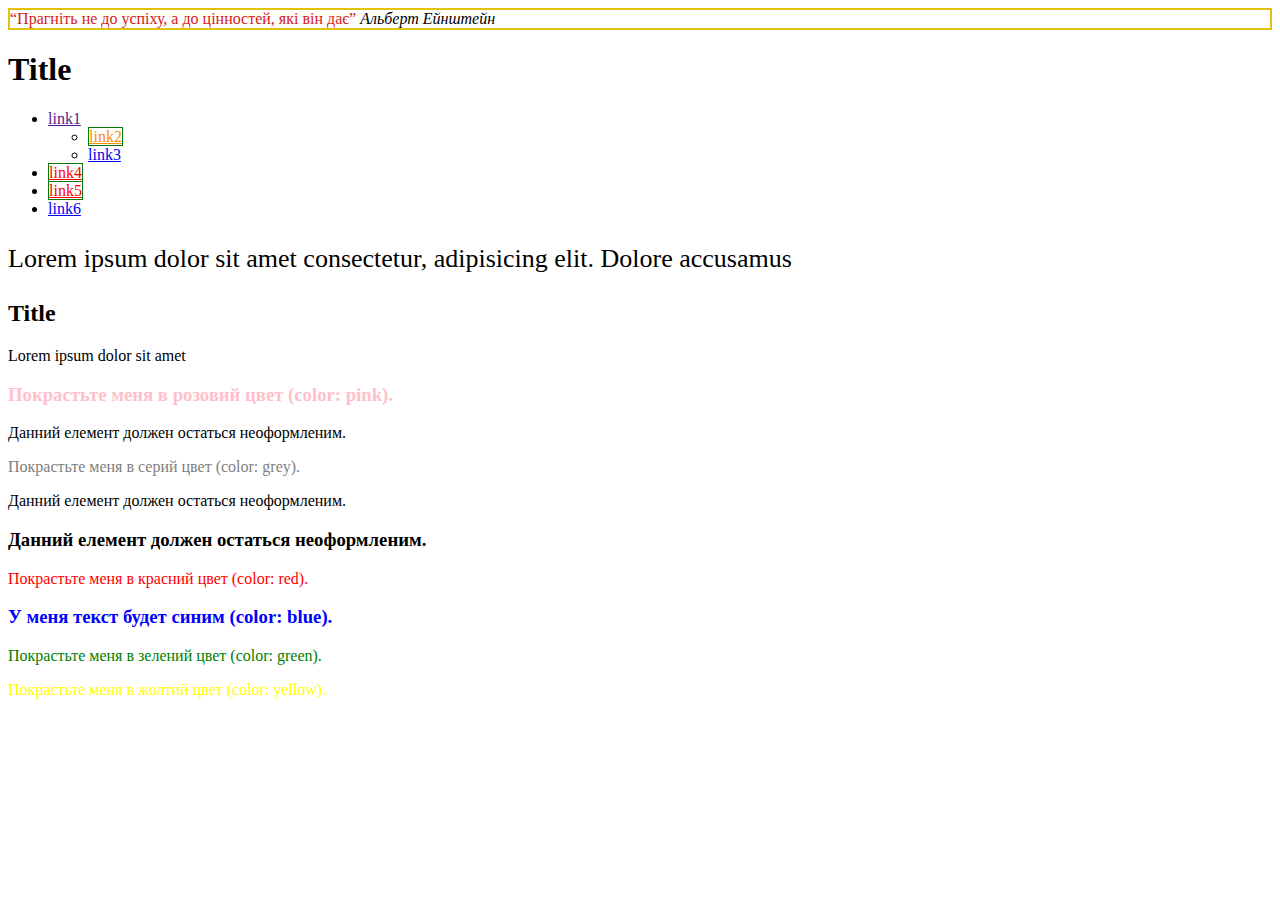
<file: урок 2/index.html>
<!DOCTYPE html>
<html lang="en">
<head>
   <meta charset="UTF-8">
   <meta name="viewport" content="width=device-width, initial-scale=1.0">
   <link rel="stylesheet" href="style.css">
   <title>Document</title>
   <style>
    q {
      color: #1c48c1;
    }  
   </style>
</head>
<body>

   <!------------------------------------------Перший рівень-------------------------------------------------------------->

   <div style="border: 2px solid #e2c20c;">
      <q style="color:#d51b1b">Прагніть не до успіху, а до цінностей, які він дає</q>
      <cite>Альберт  Ейнштейн</cite>
   </div>

   <!------------------------------------------Другий рівень-------------------------------------------------------------->
   
   <div class="holder">
      <h1>Title</h1>
      <ul class="list">
         <li>
            <a href="">link1</a>
            <ul>
               <li><a class="link-two title" title="youtube" href="https://www.youtube.com/">link2</a></li>
               <li><a href="#">link3</a></li>
            </ul>
         </li>
         <li><a class="link title" title="youtube" href="https://www.youtube.com/">link4</a></li>
         <li><a class="link title" href="https://validator.w3.org/" title="link">link5</a></li>
         <li><a href="#">link6</a></li>
      </ul>
      <p>Lorem ipsum dolor sit amet consectetur, adipisicing elit. Dolore accusamus</p>
      <h2>Title</h2>
      <p>Lorem ipsum dolor sit amet</p>
   </div> 

   <!------------------------------------------Третій рівень-------------------------------------------------------------->

   <div class="text-box">
      <h3>Покрастьте меня в розовий цвет (color: pink).</h3>
      <p>Данний елемент должен остаться неоформленим.</p>
      <p id="greycol">Покрастьте меня в серий цвет (color: grey).</p>
      <div>Данний елемент должен остаться неоформленим.</div>
      <h3>Данний елемент должен остаться неоформленим.</h3>
      <div>
         <p>Покрастьте меня в красний цвет (color: red).</p>
      </div>
      <h3 title="text">У меня текст будет синим (color: blue).</h3>
      <p>Покрастьте меня в зелений цвет (color: green).</p>
      <p class="yellow">Покрастьте меня в жолтий цвет (color: yellow).</p>
   </div>
   
</body>
</html>
</file>
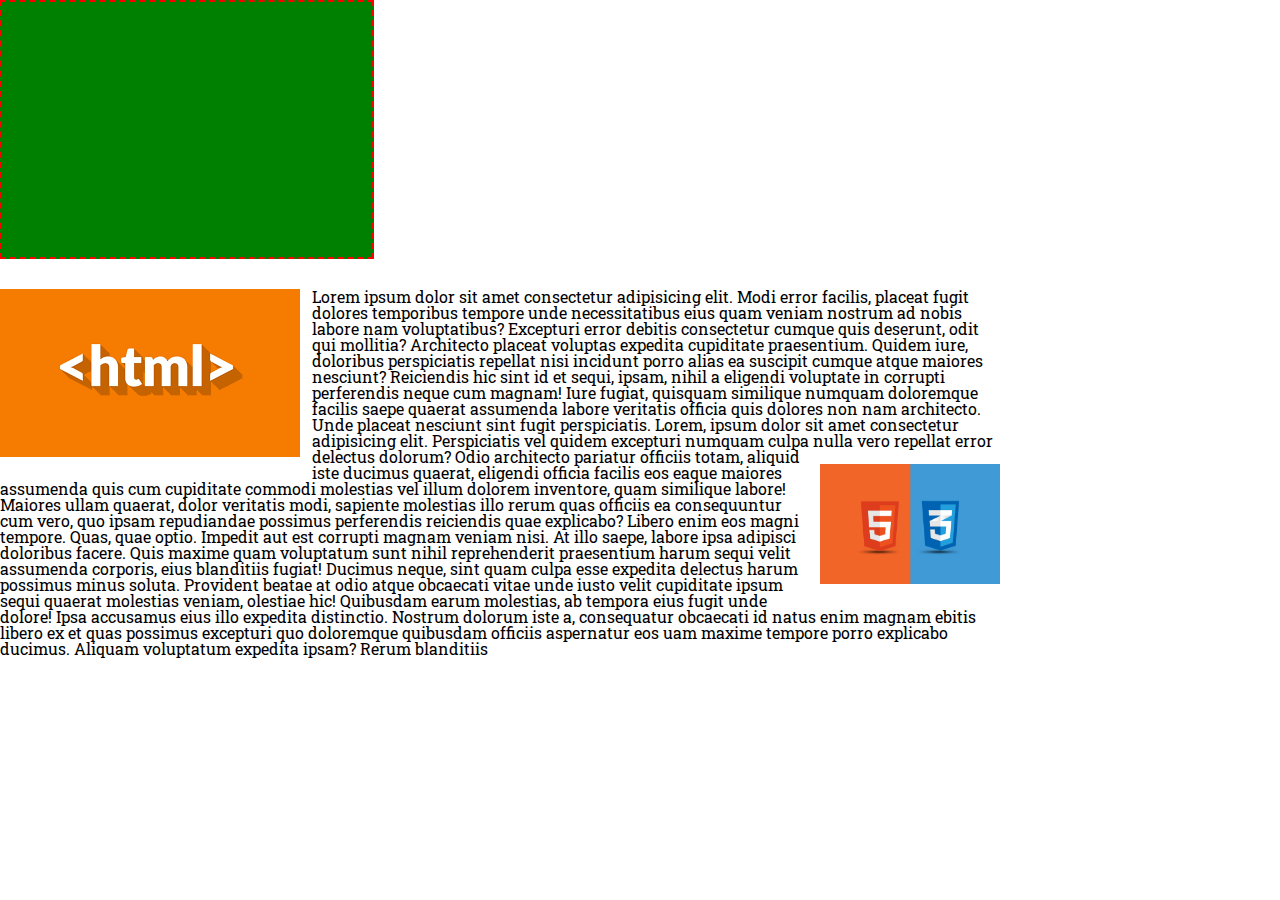
<file: урок 3/1-2-3 рівень/index.html>
<!DOCTYPE html>
<html lang="en">
<head>
    <meta charset="UTF-8">
    <meta name="viewport" content="width=device-width, initial-scale=1.0">
    <link rel="preconnect" href="https://fonts.googleapis.com">
    <link rel="preconnect" href="https://fonts.gstatic.com" crossorigin>
    <link href="https://fonts.googleapis.com/css2?family=Roboto+Slab&display=swap" rel="stylesheet">
    <link rel="stylesheet" href="./css/reset.css">
    <link rel="stylesheet" href="./css/style.css">
    <title>Document</title>
</head>
<body>
     <div class="bloc"></div>
     <!-- ----------------------------- -->
     <img src="./img/html.png" alt="html">
     <div class="text-bloc">
        Lorem ipsum dolor sit amet consectetur adipisicing elit. Modi error facilis, placeat 
        fugit dolores temporibus tempore unde necessitatibus eius quam veniam nostrum ad nobis
        labore nam voluptatibus? Excepturi error debitis consectetur cumque quis deserunt, odit
        qui mollitia? Architecto placeat voluptas expedita cupiditate praesentium. Quidem iure,
        doloribus perspiciatis repellat nisi incidunt porro alias ea suscipit cumque atque
        maiores nesciunt? Reiciendis hic sint id et sequi, ipsam, nihil a eligendi voluptate
        in corrupti perferendis neque cum magnam! Iure fugiat, quisquam similique numquam 
        doloremque facilis saepe quaerat assumenda labore veritatis officia quis dolores non 
        nam architecto. Unde placeat nesciunt sint fugit perspiciatis.
        Lorem, ipsum dolor sit amet consectetur adipisicing elit. Perspiciatis vel quidem excepturi
        numquam culpa nulla vero repellat error delectus dolorum? Odio architecto pariatur officiis
        <img class="bloc-img" src="./img/html-css.png" alt="logo html-css">
        totam, aliquid iste ducimus quaerat, eligendi officia facilis eos eaque maiores assumenda 
        quis cum cupiditate commodi molestias vel illum dolorem inventore, quam similique labore! 
        Maiores ullam quaerat, dolor veritatis modi, sapiente molestias illo rerum quas officiis ea
        consequuntur cum vero, quo ipsam repudiandae possimus perferendis reiciendis quae explicabo?
        Libero enim eos magni tempore. Quas, quae optio. Impedit aut est corrupti magnam veniam nisi.
        At illo saepe, labore ipsa adipisci doloribus facere. Quis maxime quam voluptatum sunt nihil
        reprehenderit praesentium harum sequi velit assumenda corporis, eius blanditiis fugiat! Ducimus
        neque, sint quam culpa esse expedita delectus harum possimus minus soluta. Provident beatae at
        odio atque obcaecati vitae unde iusto velit cupiditate ipsum sequi quaerat molestias veniam, 
        olestiae hic! Quibusdam earum molestias, ab tempora eius fugit unde dolore! Ipsa accusamus eius
        illo expedita distinctio. Nostrum dolorum iste a, consequatur obcaecati id natus enim magnam 
        ebitis libero ex et quas possimus excepturi quo doloremque quibusdam officiis aspernatur eos 
        uam maxime tempore porro explicabo ducimus. Aliquam voluptatum expedita ipsam? Rerum blanditiis
        
     </div>
</body>
</html>
</file>
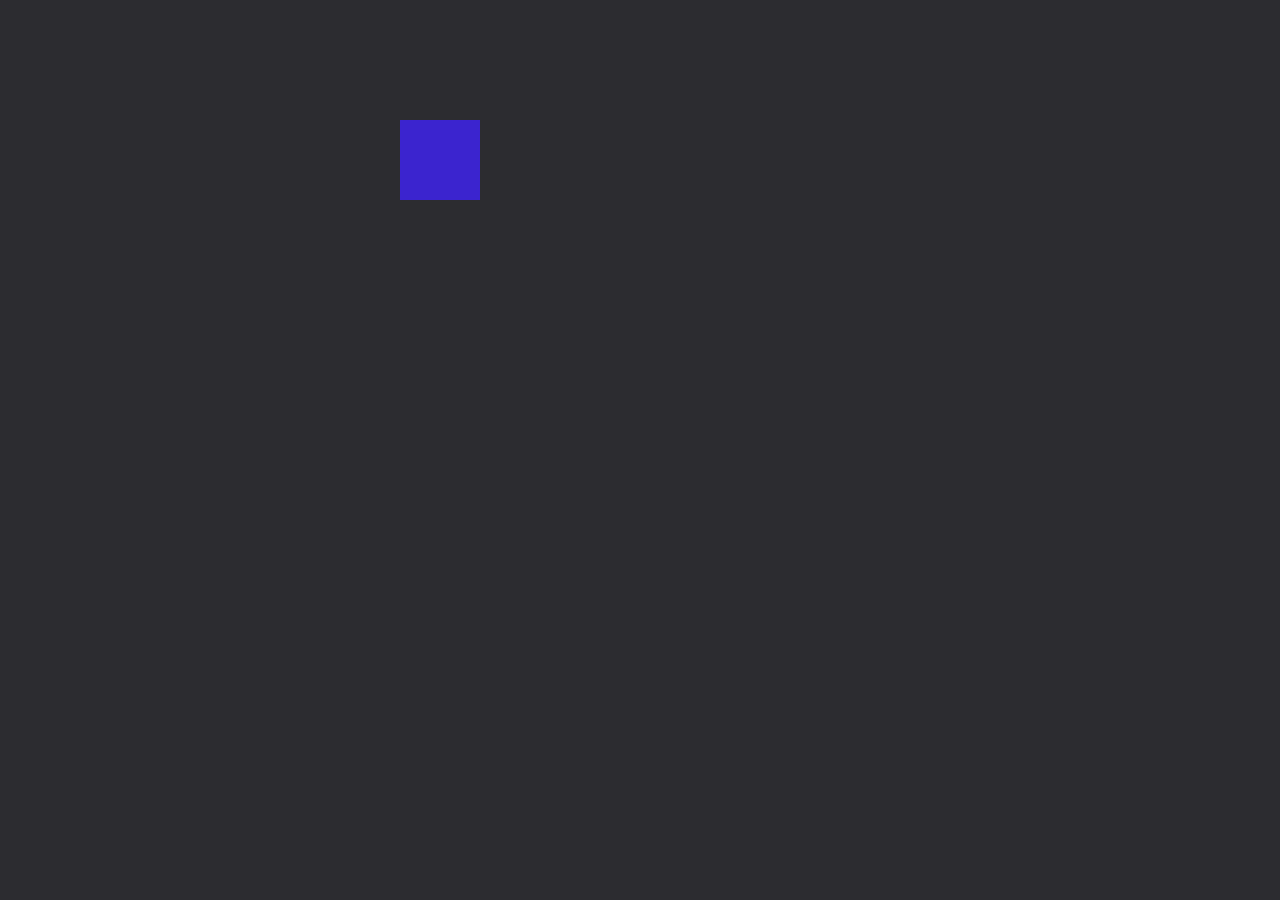
<file: урок 4/анімація/index.html>
<!DOCTYPE html>
<html lang="en">
<head>
    <meta charset="UTF-8">
    <meta name="viewport" content="width=device-width, initial-scale=1.0">
    <link rel="stylesheet" href="./style.css">
    <title>Document</title>
</head>
<body>
            <div class="daughter-block"></div>
</body>
</html>
</file>
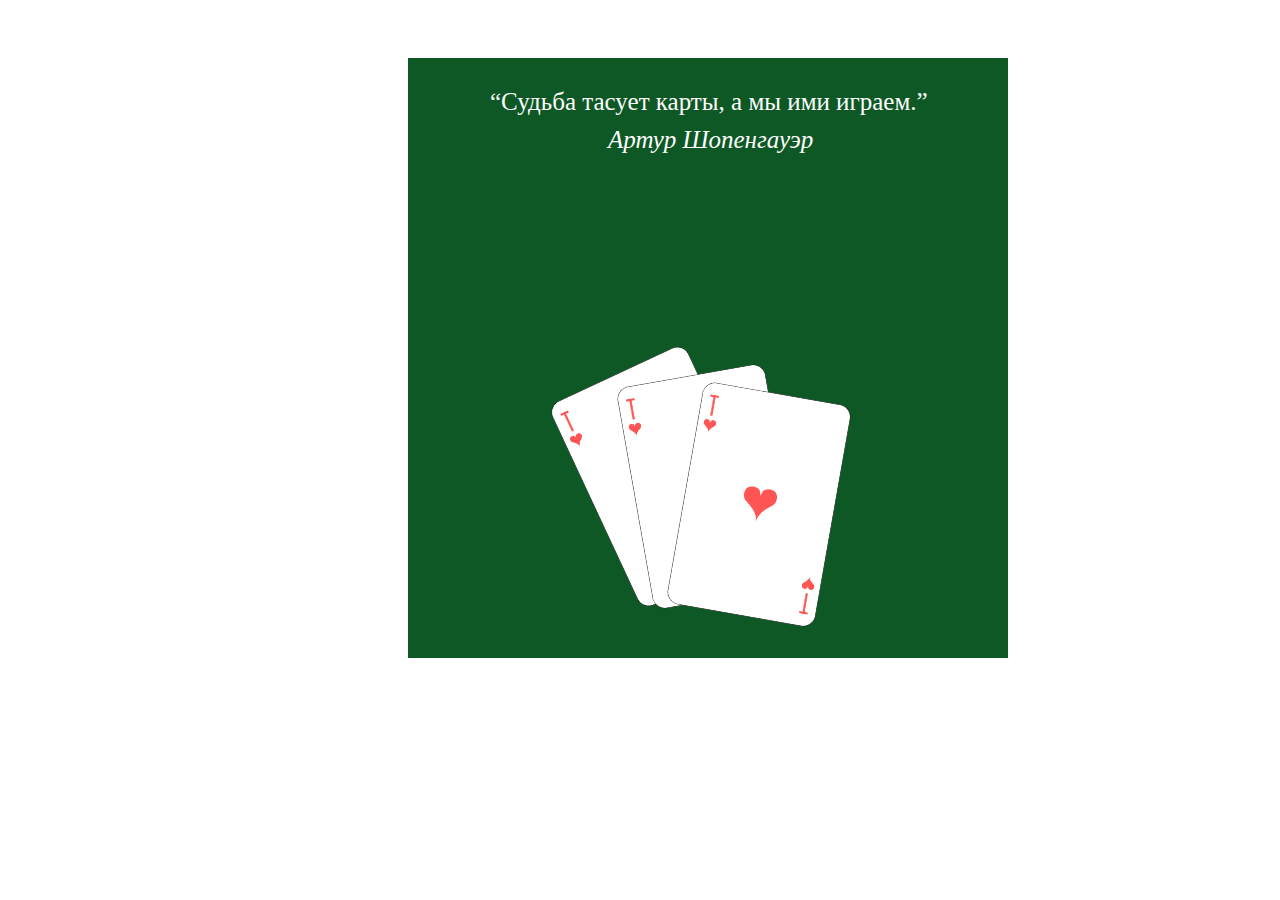
<file: урок 4/карти/index.html>
<!DOCTYPE html>
<html lang="en">
<head>
    <meta charset="UTF-8">
    <meta name="viewport" content="width=device-width, initial-scale=1.0">
    <link rel="stylesheet" href="./style.css">
    <title>Document</title>
</head>
<body>
    <div class="my-bloc">
        <q>Судьба тасует карты, а мы ими играем.</q>
        <cite>Артур Шопенгауэр</cite>
        <img src="./imges/playing-card.png" alt=" гральна карта">
        <img src="./imges/playing-card.png" alt=" гральна карта">
        <img src="./imges/playing-card.png" alt=" гральна карта">
    </div>
</body>
</html>
</file>
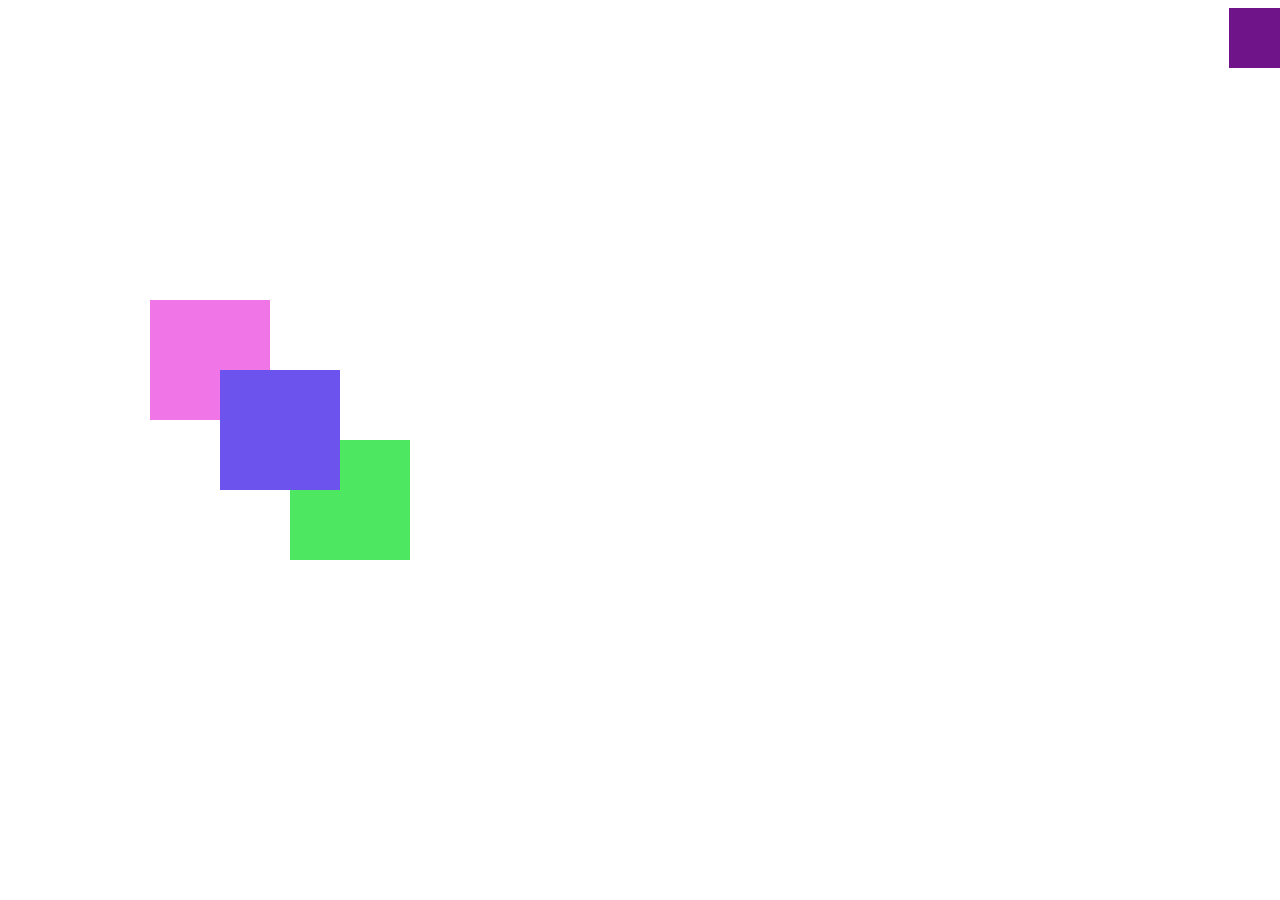
<file: урок 4/квадрати/index.html>
<!DOCTYPE html>
<html lang="en">
<head>
    <meta charset="UTF-8">
    <meta name="viewport" content="width=device-width, initial-scale=1.0">
    <link rel="stylesheet" href="./style.css">
    <title>Document</title>
</head>
<body>
    <div class="block" tabindex="2"></div>
	<div class="block-two" tabindex="1"></div>
	<div class="block-three" tabindex="3"></div>
    <!-- -------------------------------------------------------------- -->
    <div class="my-bloc" tabindex="5"></div>
</body>
</html>
</file>
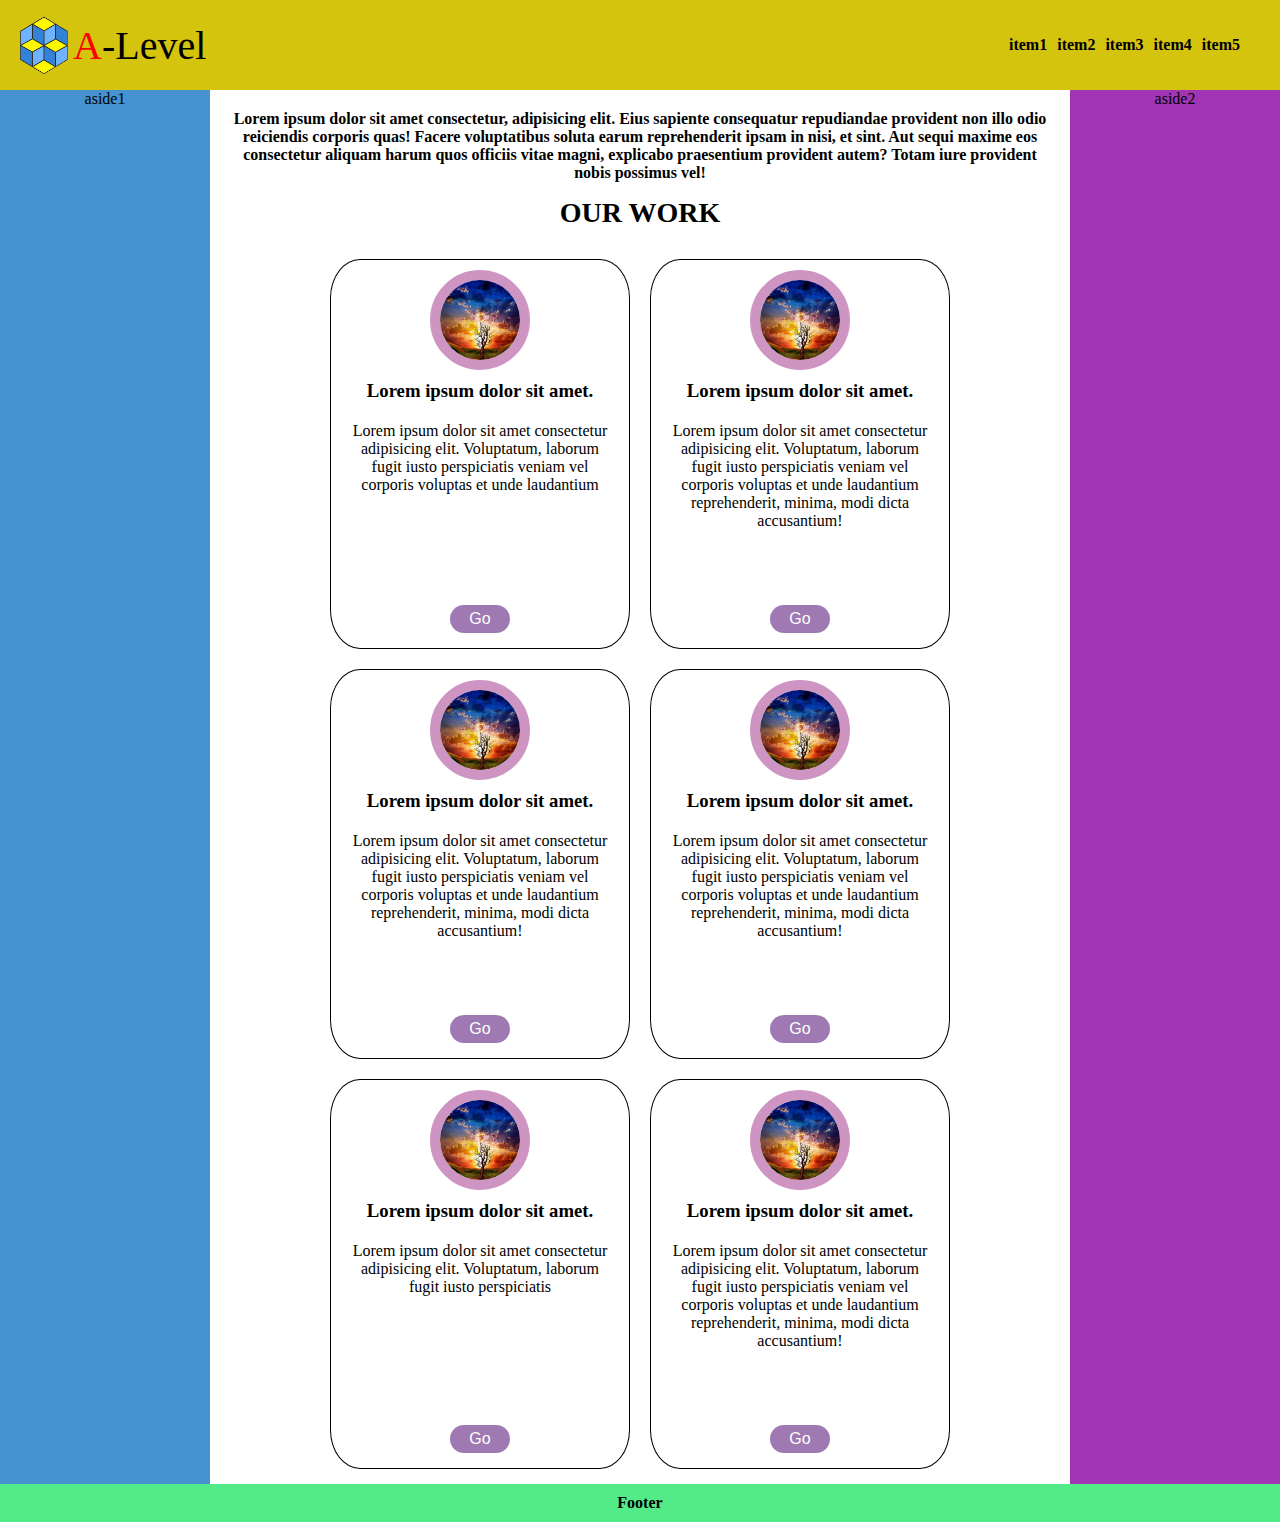
<file: урок 5/site/index.html>
<!DOCTYPE html>
<html lang="en">
<head>
    <meta charset="UTF-8">
    <meta name="viewport" content="width=device-width, initial-scale=1.0">
    <link rel="stylesheet" href="./style.css">
    <title>Document</title>
</head>
<body>
    <header class="header">
        <div class="header-logo">
            <img src="./img/logo.svg" alt="logo">
            <a target="_blank" href="https://a-level.com.ua/">A-Level</a>
        </div>
        <nav >
            <ul class="navigation">
                <li><a href="#">item1</a></li>
                <li><a href="#">item2</a></li>
                <li><a href="#">item3</a></li>
                <li><a href="#">item4</a></li>
                <li><a href="#">item5</a></li>
            </ul>
        </nav>
    </header>
    <div class="container">
        <aside class="colum-one">aside1</aside>
    <main class="main">
        <p>
            Lorem ipsum dolor sit amet consectetur, adipisicing elit. Eius sapiente consequatur repudiandae provident
            non illo odio reiciendis corporis quas! Facere voluptatibus soluta earum reprehenderit ipsam in nisi, 
            et sint. Aut sequi maxime eos consectetur aliquam harum quos officiis vitae magni, explicabo praesentium 
            provident autem? Totam iure provident nobis possimus vel!
        </p>
        <h1>OUR WORK</h1>
        <div class="my-bloc">
            <div class="bloc-card">
                <img src="./img/tree.jpg" alt="">
                <h3>Lorem ipsum dolor sit amet.</h3>
                <p>
                    Lorem ipsum dolor sit amet consectetur adipisicing 
                    elit. Voluptatum, laborum fugit iusto perspiciatis 
                    veniam vel corporis voluptas et unde laudantium
                </p>
                <button>Go</button>
            </div>
            <div class="bloc-card">
                <img src="./img/tree.jpg" alt="">
                <h3>Lorem ipsum dolor sit amet.</h3>
                <p>
                    Lorem ipsum dolor sit amet consectetur adipisicing 
                    elit. Voluptatum, laborum fugit iusto perspiciatis 
                    veniam vel corporis voluptas et unde laudantium
                     reprehenderit, minima, modi dicta accusantium!
                </p>
                <button>Go</button>
            </div>
            <div class="bloc-card">
                <img src="./img/tree.jpg" alt="">
                <h3>Lorem ipsum dolor sit amet.</h3>
                <p>
                    Lorem ipsum dolor sit amet consectetur adipisicing 
                    elit. Voluptatum, laborum fugit iusto perspiciatis 
                    veniam vel corporis voluptas et unde laudantium
                     reprehenderit, minima, modi dicta accusantium!
                </p>
                <button>Go</button>
            </div>
            <div class="bloc-card">
                <img src="./img/tree.jpg" alt="">
                <h3>Lorem ipsum dolor sit amet.</h3>
                <p>
                    Lorem ipsum dolor sit amet consectetur adipisicing 
                    elit. Voluptatum, laborum fugit iusto perspiciatis 
                    veniam vel corporis voluptas et unde laudantium
                     reprehenderit, minima, modi dicta accusantium!
                </p>
                <button>Go</button>
            </div>
            <div class="bloc-card">
                <img src="./img/tree.jpg" alt="">
                <h3>Lorem ipsum dolor sit amet.</h3>
                <p>
                    Lorem ipsum dolor sit amet consectetur adipisicing 
                    elit. Voluptatum, laborum fugit iusto perspiciatis 
                </p>
                <button>Go</button>
            </div>
            <div class="bloc-card">
                <img src="./img/tree.jpg" alt="">
                <h3>Lorem ipsum dolor sit amet.</h3>
                <p>
                    Lorem ipsum dolor sit amet consectetur adipisicing 
                    elit. Voluptatum, laborum fugit iusto perspiciatis 
                    veniam vel corporis voluptas et unde laudantium
                     reprehenderit, minima, modi dicta accusantium!
                </p>
                <button>Go</button>
            </div>
        </div>
        
    </main>
    <aside class="colunm-two">aside2</aside>
    </div>
    <footer><p>Footer</p></footer>
</body>
</html>
</file>
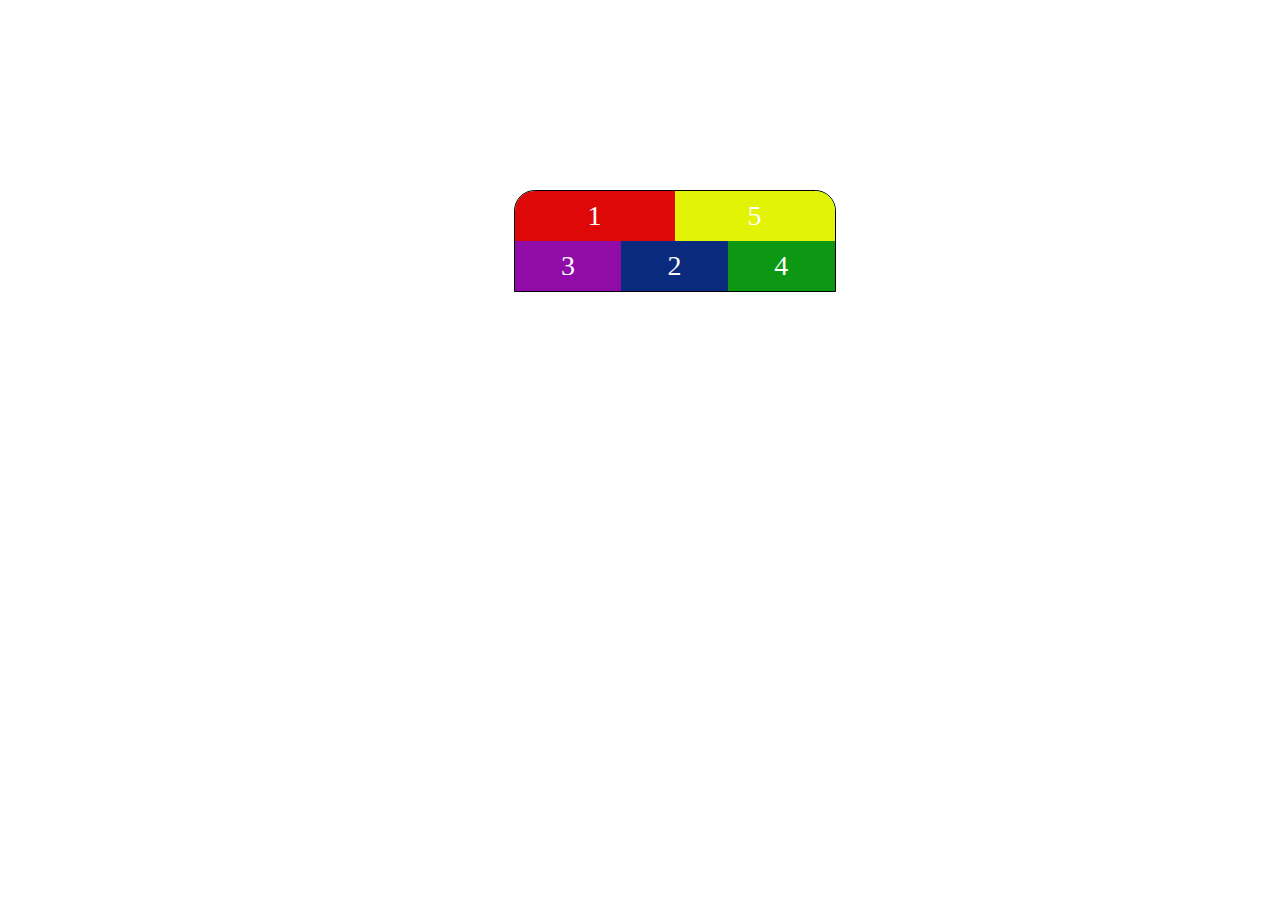
<file: урок 5/рівень3/index.html>
<!DOCTYPE html>
<html lang="en">
<head>
    <meta charset="UTF-8">
    <meta name="viewport" content="width=device-width, initial-scale=1.0">
    <link rel="stylesheet" href="./style.css">
    <title>Document</title>
</head>
<body>
    <div class="bloc">
        <div class="square-one">1</div>
        <div class="square-two">2</div>
        <div class="square-three">3</div>
        <div class="square-four">4</div>
        <div class="square-five">5</div>
    </div>
    
</body>
</html>
</file>
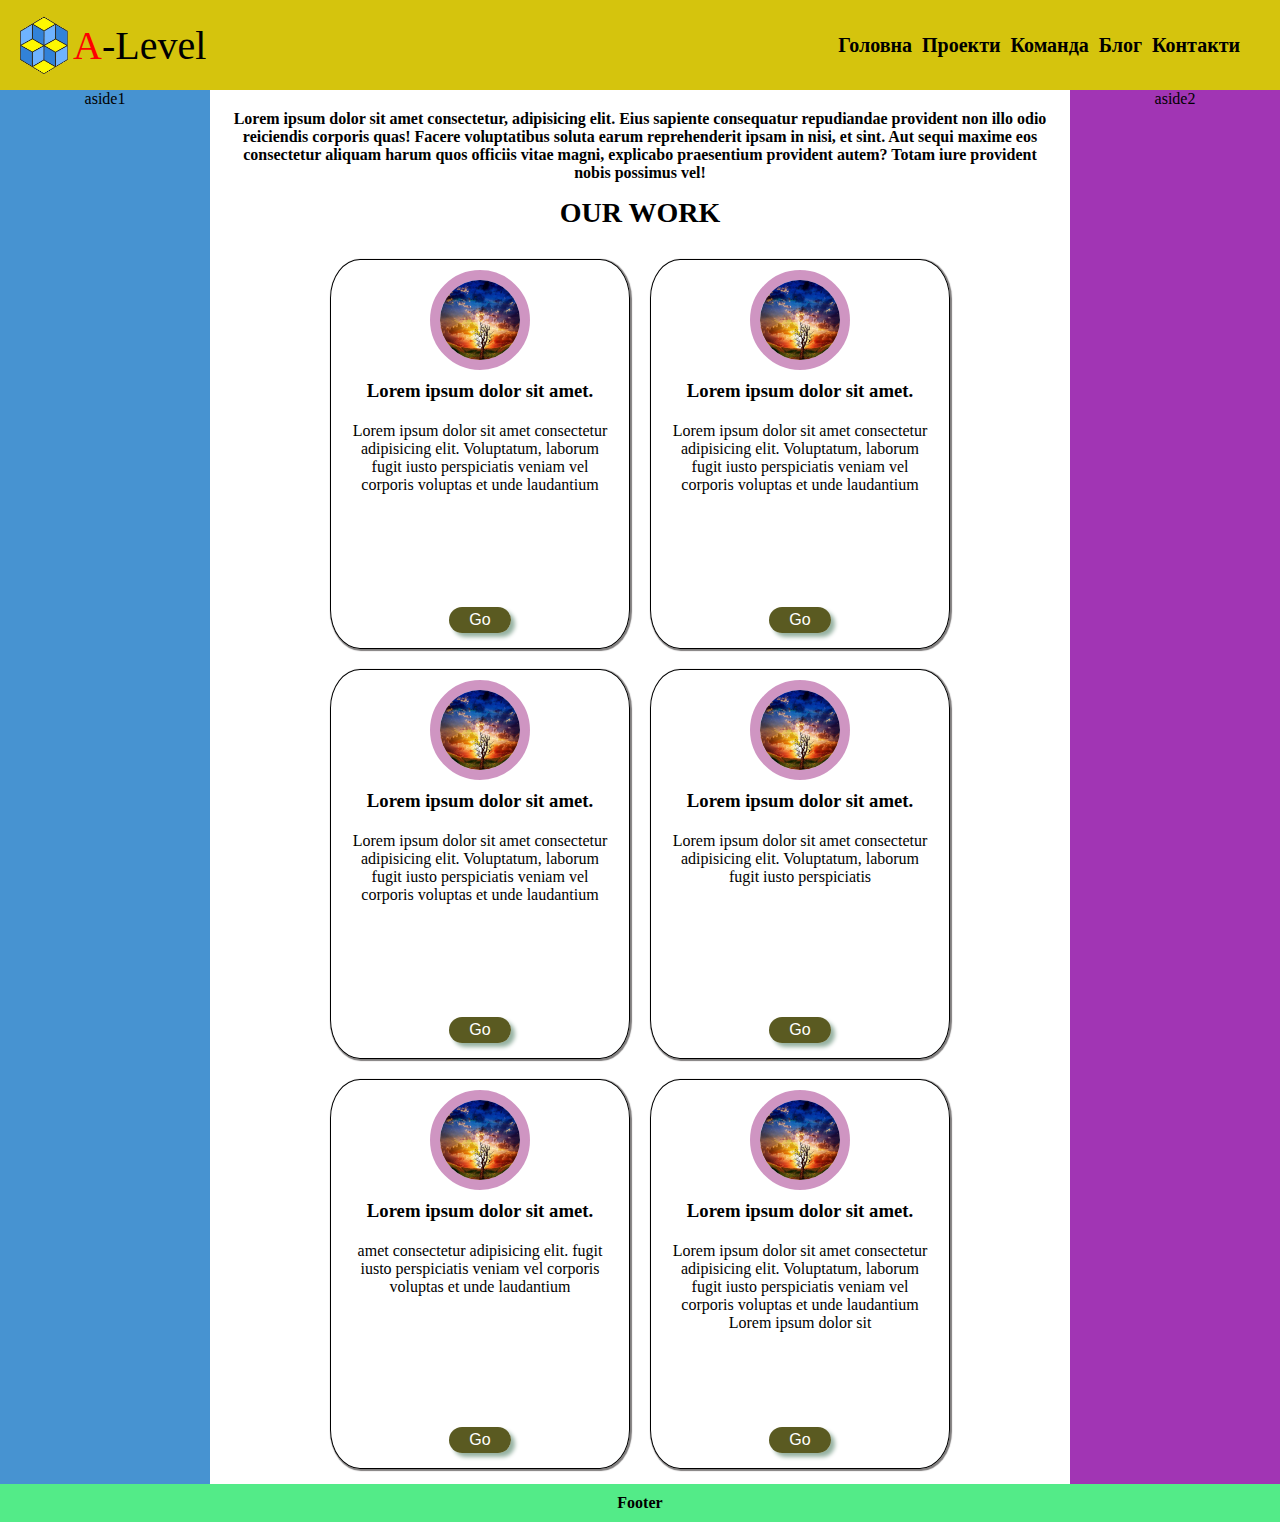
<file: урок 6/Desktop First/index.html>
<!DOCTYPE html>
<html lang="en">
<head>
    <meta charset="UTF-8">
    <meta name="viewport" content="width=device-width, initial-scale=1.0">
    <link rel="stylesheet" href="./style.css">
    <title>Document</title>
</head>
<body>
    <header class="header">
        <div class="header-logo">
            <img src="./img/logo.svg" alt="logo">
            <a target="_blank" href="https://a-level.com.ua/">A-Level</a>
        </div>
        <nav  class="main-nav hamburger-menu">
            <input id="menu__toggle" type="checkbox" />
            <label class="menu__btn" for="menu__toggle">
              <span></span>
            </label>
            <ul class="menu__box navigation ">
                <li><a class="menu__item" href="#">Головна</a></li>
                <li><a class="menu__item" href="#">Проекти</a></li>
                <li><a class="menu__item" href="#">Команда</a></li>
                <li><a class="menu__item" href="#">Блог</a></li>
                <li><a class="menu__item" href="#">Контакти</a></li>
            </ul>
        </nav>
    </header>
    <div class="container">
        <aside class="colum-one">aside1</aside>
    <main class="main">
        <p>
            Lorem ipsum dolor sit amet consectetur, adipisicing elit. Eius sapiente consequatur repudiandae provident
            non illo odio reiciendis corporis quas! Facere voluptatibus soluta earum reprehenderit ipsam in nisi, 
            et sint. Aut sequi maxime eos consectetur aliquam harum quos officiis vitae magni, explicabo praesentium 
            provident autem? Totam iure provident nobis possimus vel!
        </p>
        <h1>OUR WORK</h1>
        <div class="my-bloc">
            <div class="bloc-card">
                <div class="card-basis"><img src="./img/tree.jpg" alt="">
                    <h3>Lorem ipsum dolor sit amet.</h3>
                    <p>
                        Lorem ipsum dolor sit amet consectetur adipisicing 
                        elit. Voluptatum, laborum fugit iusto perspiciatis 
                        veniam vel corporis voluptas et unde laudantium
                    </p>
                </div>
                <div class="card-btn">
                    <button>Go</button>
                </div>
            </div>
            <div class="bloc-card">
                <div class="card-basis"><img src="./img/tree.jpg" alt="">
                    <h3>Lorem ipsum dolor sit amet.</h3>
                    <p>
                        Lorem ipsum dolor sit amet consectetur adipisicing 
                        elit. Voluptatum, laborum fugit iusto perspiciatis 
                        veniam vel corporis voluptas et unde laudantium
                    </p>
                </div>
                <div class="card-btn">
                    <button>Go</button>
                </div>
            </div>
            <div class="bloc-card">
                <div class="card-basis"><img src="./img/tree.jpg" alt="">
                    <h3>Lorem ipsum dolor sit amet.</h3>
                    <p>
                        Lorem ipsum dolor sit amet consectetur adipisicing 
                        elit. Voluptatum, laborum fugit iusto perspiciatis 
                        veniam vel corporis voluptas et unde laudantium
                    </p>
                </div>
                <div class="card-btn">
                    <button>Go</button>
                </div>
            </div>
            <div class="bloc-card">
                <div class="card-basis"><img src="./img/tree.jpg" alt="">
                    <h3>Lorem ipsum dolor sit amet.</h3>
                    <p>
                        Lorem ipsum dolor sit amet consectetur adipisicing 
                        elit. Voluptatum, laborum fugit iusto perspiciatis 
                    </p>
                </div>
                <div class="card-btn">
                    <button>Go</button>
                </div>
            </div>
            <div class="bloc-card">
                <div class="card-basis"><img src="./img/tree.jpg" alt="">
                    <h3>Lorem ipsum dolor sit amet.</h3>
                    <p>
                         amet consectetur adipisicing 
                        elit.  fugit iusto perspiciatis 
                        veniam vel corporis voluptas et unde laudantium
                    </p>
                </div>
                <div class="card-btn">
                    <button>Go</button>
                </div>
            </div>
            <div class="bloc-card">
                <div class="card-basis"><img src="./img/tree.jpg" alt="">
                    <h3>Lorem ipsum dolor sit amet.</h3>
                    <p>
                        Lorem ipsum dolor sit amet consectetur adipisicing 
                        elit. Voluptatum, laborum fugit iusto perspiciatis 
                        veniam vel corporis voluptas et unde laudantium
                        Lorem ipsum dolor sit 
                    </p>
                </div>
                <div class="card-btn">
                    <button>Go</button>
                </div>
            </div>

            
        
    </main>
    <aside class="colunm-two">aside2</aside>
    </div>
    <footer><p>Footer</p></footer>
</body>
</html>
</file>
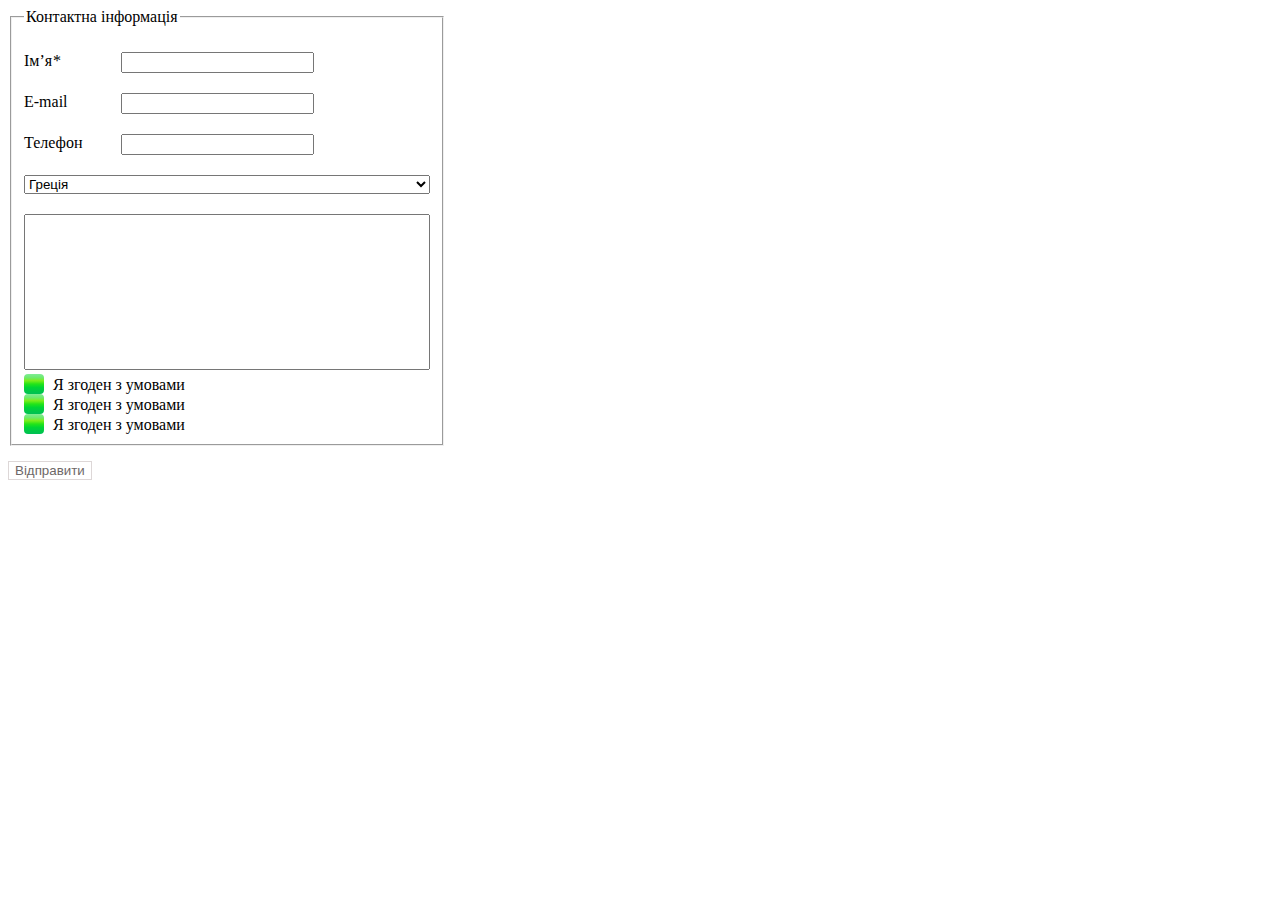
<file: урок 7/форма/index.html>
<!DOCTYPE html>
<html lang="en">
<head>
  <meta charset="UTF-8">
  <meta name="viewport" content="width=device-width, initial-scale=1.0">
  <link rel="stylesheet" href="./style.css">
  <title>Document</title>
</head>
<body>
<form class="form">
    <fieldset class="container">
        <legend>Контактна інформація</legend>
        <div class="bloc">
            <label for="name">Ім’я<em>*</em></label>
            <input type="text" id="name">

            <label for="email">E-mail</label>
            <input type="email" id="email">

            <label for="tel">Телефон</label>
            <input type="tel" id="tel">
        </div>

        <select>
            <option>Греція</option>
            <option>Бельгія</option>
            <option>Данія</option>
            <option>Польща</option>
            <option> Франція</option>
            <option>Швейцарія</option>
            <option>Словенія</option>
          </select>

        <textarea ></textarea>
         
        <div class="bloc-label">
          <label class="flag">
              <input type="checkbox" class="real-checkbox">
              <span class="custom-checkbox"></span>
               Я згоден з умовами
           </label>
           <label class="flag-one">
              <input type="checkbox" class="real-checkbox"> 
              <span class="custom-checkbox"></span>
              Я згоден з умовами
           </label>
           <label class="flag-two">
              <input type="checkbox" class="real-checkbox"> 
              <span class="custom-checkbox"></span>
              Я згоден з умовами
          </label>
        </div>
                
    </fieldset>
    <button class="btn" type="submit">Відправити</button>
</form>

</body>
</html>
</file>
<file: урок 2/style.css>
q {
    color: #24b70d;
  }  

  /*------------------------------------------Другий рівень--------------------------------------------------------------*/

.link {
    color: #f00;
}
.link-two {
    color: #ff8d00;
}
ul+p {
    font-size: 26px;
}
.title {
    border: 1px solid #067b09;
}

  /*------------------------------------------Третій рівень--------------------------------------------------------------*/
.text-box h3:first-child {
    color: pink;
}
#greycol {
    color: gray;
}
h3+div>p {
    color: red;
}
h3[title] {
    color: blue;
}
div~p {
    color: green;
}
.yellow {
    color: yellow;
}
</file>
<file: урок 3/1-2-3 рівень/css/style.css>
body {
    font-family: 'Roboto Slab', serif;
}
.bloc {
    width: 350px;
    height: 220px;
    padding: 15px 10px 20px;
    margin-bottom: 30px;
    border: 2px dashed red;
    background-color: green;
}
/* --------------------------------------------- */

.text-bloc {
    width: 1000px;
    
}
img {
    float: left;
    margin: 0 12px 20px 0;
}
.bloc-img {
    width: 180px;
    height: 120px;
    float: right;
    margin: 15px 0 10px 10px  ;
}
</file>
<file: урок 4/анімація/style.css>
body{
    background-color: #2c2c30;
}
.daughter-block {
    position: absolute;
    top: 120px;
    left: 400px;
    width: 80px;
    height: 80px;
    background-color: #3b24cf;
    animation-name: daughter-block,color-bloc; 
    animation-duration: 2s, 4s;
    animation-timing-function: ease, ease;
    animation-iteration-count: infinite, infinite;
}
@keyframes daughter-block {
    0% {
        top: 120px;
        left: 400px;
        background-color: #3b24cf;
      }
    20% {
        top: 540px;
        left: 400px;
      }
    50% {
        top: 540px;
        left: 1050px;
      }
    70% {
        top: 120px;
        left: 1050px;
      }
    90% {
        top: 120px;
        left: 400px;
      }      
}
@keyframes  color-bloc {
    0% { background-color: red; }
    10% { background-color: orange; }
    20% { background-color: yellow; }
    30% { background-color: green; }
    40% { background-color: blue; }
    50% { background-color: indigo; }
    60% { background-color: violet; }
    70% { background-color: pink; }
    80% { background-color: cyan; }
    90% { background-color: magenta; }
}
/* -------------------------------------------------------------------------------------------------------- */

.bloc {
    width: 100px;
    height: 100px;
    background-color: #dd10a3;
}
</file>
<file: урок 4/карти/style.css>
.my-bloc {
  width: 600px;
  height: 600px;
  background-color: #0d5825;
  transform: translate(400px, 50px);
}
q {
  display: block;
  transform: translate(82px, 30px);
  color: #ffffff;
  font-size: 25px;
}
cite {
  display: block;
  transform: translate(200px, 40px);
  color: #ffffff;
  font-size: 25px;
}

img {
  width: 150px;
  transform: translate(180px, 250px) rotate(-25deg);
}
img:hover {
  width: 150px;
  transform: translate(180px, 220px) rotate(-25deg);
  transition-duration: 0.8s;
}
img:nth-child(4) {
  transform: translate(72px, 260px) rotate(-10deg);
}
img:nth-child(4):hover {
  transform: translate(72px, 240px) rotate(-10deg);
}
img:nth-child(5){
  transform: translate(-32px, 278px) rotate(10deg);
}
img:nth-child(5):hover {
  transform: translate(-32px, 248px) rotate(10deg);
}
</file>
<file: урок 4/квадрати/style.css>
.block {
    width: 120px;
    height: 120px;
    background-color: #f073e6f9;
    position: absolute;
    top: 300px;
    left: 150px;
}
.block:focus {
    animation-name: block;
    animation-duration: 1s; 
    animation-timing-function: ease;
    
}
@keyframes block {
    0% {
        top: 300px;
        left: 150px;
      }
    25% {
        top: 300px;
        left: 220px;
      } 
    50% {
        top: 440px;
        left: 150px;
      }     
  }
.block-two {
    width: 120px;
    height: 120px;
    background-color: #6d53ed;
    position: absolute;
    top: 370px;
    left: 220px;
    z-index: 1;
}
.block-two:focus {
    animation-name: block-two;
    animation-duration: 1s; 
    animation-timing-function: ease; 
}
@keyframes block-two {
    0% {
        top: 370px;
        left: 220px;
      }
    25% {
        top: 300px;
        left: 150px;
      } 
    50% {
        top: 440px;
        left: 150px;
      }     
  }
.block-three {
    width: 120px;
    height: 120px;
    background-color: #4de762;
    position: absolute;
    top: 440px;
    left: 290px;
}
.block-three:focus {
    animation-name: block-three;
    animation-duration: 1s; 
    animation-timing-function: ease;
    
}
@keyframes block-three  {
    0% {
        top: 440px;
        left: 290px;
      }
    25% {
        top: 300px;
        left: 290px;
      } 
    50% {
        top: 440px;
        left: 150px;
      }     
  }
/* -------------------------------------------------------------------------------- */
.my-bloc {
    width: 60px;
    height: 60px;
    background-color: #701489;
    position: absolute;
    left: 96%;
    
    
}
.my-bloc:focus {
    animation-name: my-bloc;
    animation-duration: 2s; 
    animation-timing-function: ease;
    animation-iteration-count: 5;
}
@keyframes my-bloc {
    from {
        left: 96%;
      }
    to {
        left: 65%;
      }  
}
</file>
<file: урок 5/site/style.css>
* {
    margin: 0;
    padding: 0;
    text-decoration: none;
    list-style: none;
    box-sizing: border-box;
}
.header {
    display: flex;
    justify-content: space-between;  
    align-items: center;
    background-color: #d5c40d;
}
.header-logo {
    display: flex;
    align-items: center;
    margin: -15px;
}
.header-logo img {
    width: 120px;
    height: 120px;
}
.header-logo a {
    margin-left: -32px;
    font-size: 40px;
    font-weight: 500;
    color: inherit;
}
.header-logo a::first-letter {
    color: #ff0000;
}
.navigation {
    display: inline-flex;
    margin-right: 40px;
    gap: 10px;   
}
.navigation li a {
    color: #000;
    font-weight: 600;
}
.container {
    display: flex;
}
.colum-one {
    text-align: center;
    min-width: 210px;
    background-color: #4793d1;
}
.colunm-two {
    text-align: center;
    min-width: 210px;
    background-color: #a135b4;
}
.main {
    flex: auto;
    display: flex;
    flex-direction: column;
    min-height: 80vh;
}
.main p {
    text-align: center;
    font-weight: 600;
    margin: 20px  20px 0;
}
.main p~h1 {
    text-align: center;
    font-size: 28px;
    font-weight: 600;
    margin: 15px 0;
}

.my-bloc {
    display: flex;
    flex-wrap: wrap;
    justify-content: center;
    margin: 15px 10px ;
    gap: 20px;
}
.bloc-card {
    display: flex;
    flex-direction: column;
    width: 300px;
    height: 390px;
    border: 1px solid #000000;
    border-radius: 10%;
}
.bloc-card img {
    display: block;
    width: 100px;
    height: 100px;
    margin: 10px auto;
    border: 10px solid #bb69a9b5;
    border-radius: 50%;
}
.bloc-card img~h3 {
    text-align: center;
}
.bloc-card h3~p {
    font-weight: 500;
}
.bloc-card button {
    display: inline-flex;
    background-color: #9a74aff5;
    border-radius: 10em;
    padding: 5px 10px;
    margin: auto 40% 5%;
    color: #ffffff;
    font-size: inherit;
    border: none;
    justify-content: center;
}
footer {
    background-color: #53eb88;
    padding: 10px 20px;
    margin-top: auto;
}
footer p {
    text-align: center;
    font-weight: 600;
}
</file>
<file: урок 5/рівень3/style.css>
.bloc {
    display: flex;
    flex-wrap: wrap-reverse;
    overflow: hidden;
    width: 320px;
    height: 100px;
    background-color: aquamarine;
    border: 1px solid #000000;
    border-top-left-radius: 1.3em 1.3em;
    border-top-right-radius: 1.3em 1.3em;
    margin: 15% 40%; 
}
div div {
    display: inline-flex;
    flex-grow: 1;
    width: 100px;
    height: 50px;
    font-size: 28px;
    align-items: center;
    justify-content: center;
    color: #ffffff;
}
.square-one { 
    order: -1;
    background-color: #df0808;
}
.square-two {
    background-color: #0a2b7d;
    order: -4;
}
.square-three {
    background-color: #900ba7;
    order: -5;
}
.square-four {
    background-color: #0c9813;
    order: -2;
}
.square-five {
    background-color: #e3f305;
    order: 1;
}
</file>
<file: урок 6/Desktop First/style.css>
* {
    margin: 0;
    padding: 0;
    text-decoration: none;
    list-style: none;
    box-sizing: border-box;
}
.header {
    display: flex;
    justify-content: space-between;  
    width: 100%;
    align-items: center;
    background-color: #d5c40d;
}
.header-logo {
    display: flex;
    align-items: center;
    margin: -15px;
}
.header-logo img {
    width: 120px;
    height: 120px;
}
.header-logo a {
    margin-left: -32px;
    font-size: 40px;
    font-weight: 500;
    color: inherit;
}
.header-logo a::first-letter {
    color: #ff0000;
}
.navigation {
    display: inline-flex;
    margin-right: 40px;
    gap: 10px;   
}
.navigation li a {
    color: #000;
    font-weight: 600;
    font-size: 20px;
}
.menu__item:hover {
    color: #f5eded;
}
.container {
    display: flex;
}
.colum-one {
    text-align: center;
    min-width: 210px;
    background-color: #4793d1;
}
.colunm-two {
    text-align: center;
    min-width: 210px;
    background-color: #a135b4;
}
.main {
    flex: auto;
    display: flex;
    flex-direction: column;
    min-height: 80vh;
}
.main p {
    text-align: center;
    font-weight: 600;
    margin: 20px  20px 0;
}
.main p~h1 {
    text-align: center;
    font-size: 28px;
    font-weight: 600;
    margin: 15px 0;
}

.my-bloc {
    display: flex;
    flex-wrap: wrap;
    justify-content: center;
    margin: 15px 10px ;
    gap: 20px;
}
.bloc-card {
    display: flex;
    flex-direction: column;
    width: 300px;
    height: 390px;
    border: 1px solid #000000;
    border-radius: 10%;
    justify-content: space-between;
    box-shadow: 1px 1px 1px 1px  #817e7e;
}
.bloc-card img {
    display: block;
    width: 100px;
    height: 100px;
    margin: 10px auto;
    border: 10px solid #bb69a9b5;
    border-radius: 50%;
}
.bloc-card img~h3 {
    text-align: center;
}
.bloc-card h3~p {
    font-weight: 500;
}
.card-btn {
    display: inline-flex;
    justify-content: center;

}
.bloc-card button {
    background-color: #535318f5;
    border-radius: 10em;
    padding: 4px 20px;
    color: #ffffff;
    font-size: inherit;
    border: none;
    margin-bottom: 5%;
    box-shadow: 4px 4px 4px #96b2a2;
}
footer {
    background-color: #53eb88;
    padding: 10px 20px;
    margin-top: auto;
}
footer p {
    text-align: center;
    font-weight: 600;
}
#menu__toggle {
    display: none;
}




@media (max-width: 1100px) {
    .colunm-two {
        display: none;
    }
}
@media (max-width: 850px) {
    .colum-one {
        display: none;
    }
}
@media (max-width: 750px) {
    .navigation {
        margin-right: 20px;  
     }
}

@media (max-width: 650px) {
    .navigation {
        display: none;
     }
}
</file>
<file: урок 7/форма/style.css>
.container {
    width: 400px;
}
.bloc {
    display: grid;
    grid-template-columns: .2fr .5fr;
    gap: 20px;
    margin-top: 20px;

}
.container select {
    margin: 20px 0;
    width: 100%;
}
.btn {
    margin-top: 15px;
    border: 1px solid #ddd7d7;
    background-color: #ffffff;
    color: #6d6767;
}
.form textarea {
    grid-row: 5;
    width: inherit;
    height: 150px;
    resize: none;
}

.bloc-label {
    display: flex;
    flex-direction: column;
}

.real-checkbox {
    appearance: none;
    position: absolute;

}

.custom-checkbox {
    display: inline-block;
    width: 20px;
    height: 20px;
    background-image: linear-gradient(180deg, #7fed93 0, #6ee974 16.67%, #7aed1c 33.33%, #25e418 50%, #00d633 66.67%, #00c945 83.33%, #00bf54 100%);
    border-radius: 4px;
    margin-right: 5px;
    vertical-align: sub;
    position: relative;
}
.custom-checkbox::before {
    content:'';
    display: inline-block;
    width: 19px;
    height: 16px;
    background-image: url(./img/check.svg);
    background-repeat: no-repeat;
    background-size: contain;
    position: absolute;
    top: 50%;
    left: 50%;
    transform: translate(-50%, -50%) scale(0);
    margin-left: 1px;
}
.real-checkbox:checked + .custom-checkbox::before {
    transform: translate(-50%, -50%) scale(1);
}
</file>
